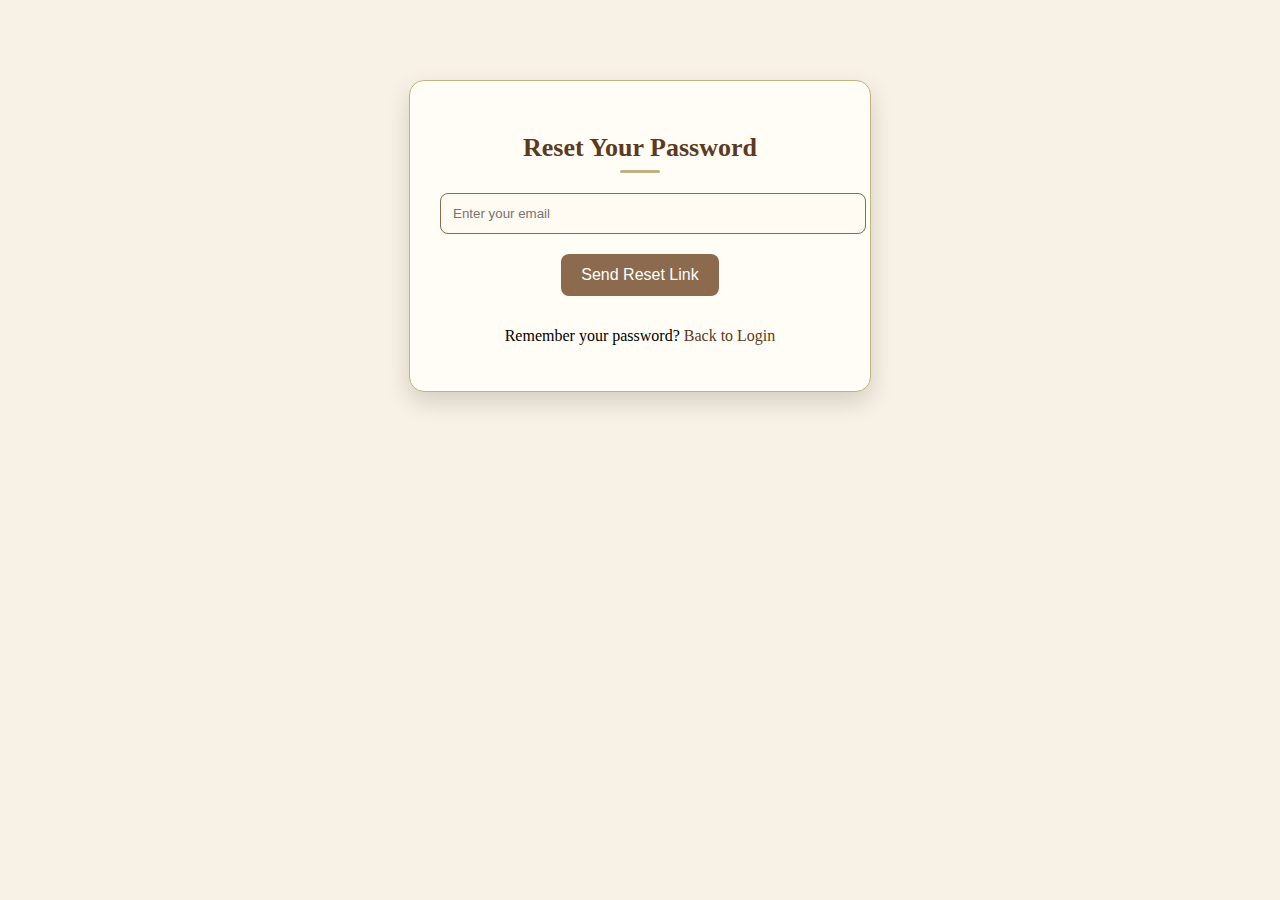
<file: forgot-password.html>
<!DOCTYPE html>
<head>
  <title>PastEchoes</title>
  <link rel="stylesheet" href="style.css" />
</head>
<body>
  <div class="auth-container">
    <h2>Reset Your Password</h2>
    <form id="resetForm">
      <input type="email" id="emailInput" placeholder="Enter your email" required />
      <button type="submit">Send Reset Link</button>
    </form>
    <p id="message"></p>
    <p>
      Remember your password? <a href="login.html">Back to Login</a>
    </p>
  </div>
  <script>
  const form = document.getElementById('resetForm');
  const emailInput = document.getElementById('emailInput');
  const message = document.getElementById('message');

  form.addEventListener('submit', async (e) => {
    e.preventDefault();
    message.textContent = 'Sending...';

    const email = emailInput.value;

    try {
      const response = await fetch('http://localhost:3000/api/forgot-password', {
        method: 'POST',
        headers: {
          'Content-Type': 'application/json'
        },
        body: JSON.stringify({ email })
      });

      const data = await response.json();

      if (data.success) {
        message.style.color = 'green';
        message.textContent = data.message;
      } else {
        message.style.color = 'red';
        message.textContent = data.message;
      }
    } catch (err) {
      message.style.color = 'red';
      message.textContent = 'Something went wrong.';
      console.error(err);
    }
  });
</script>
</body>
</html>
</file>
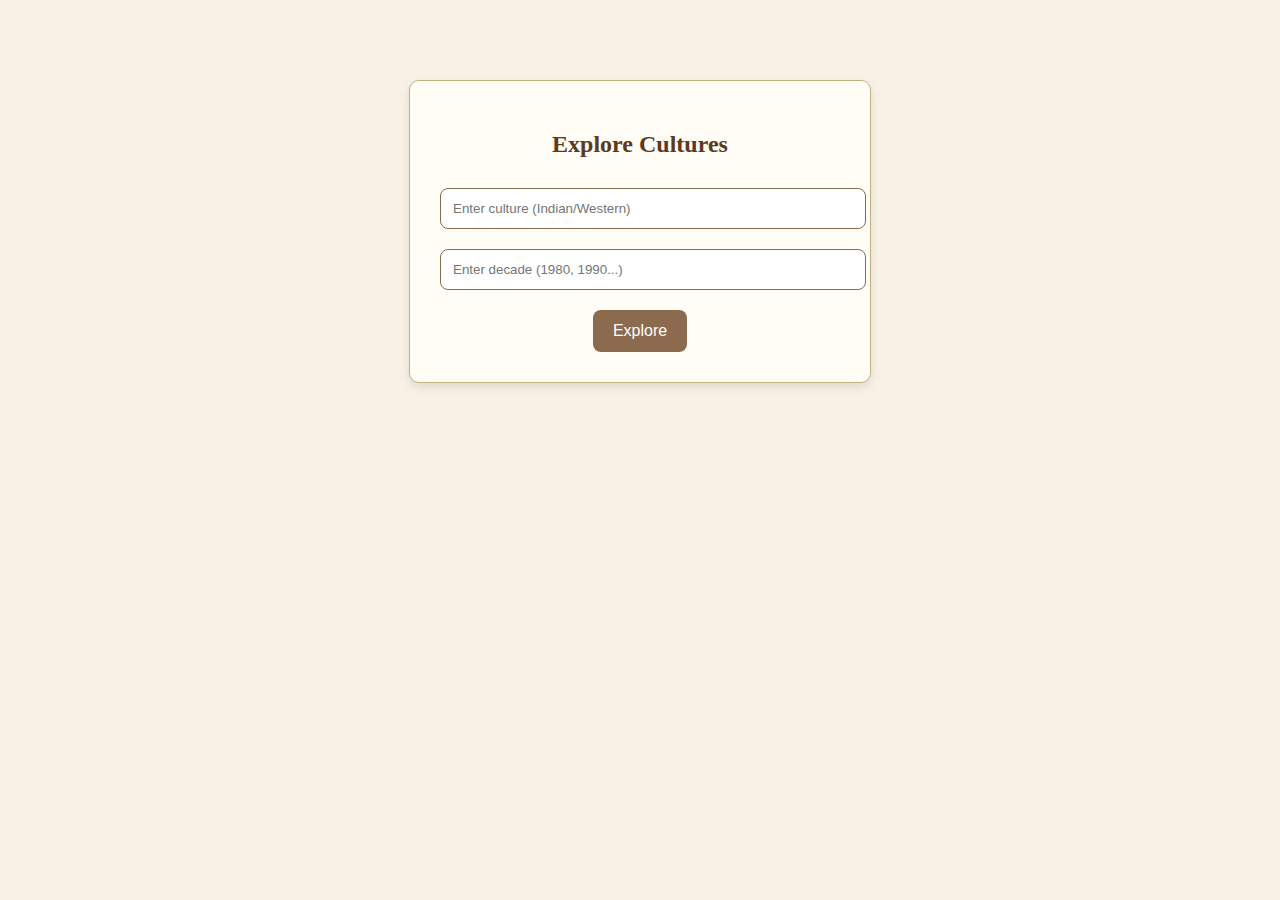
<file: ha.html>
<!DOCTYPE html>
<html lang="en">
<head>
  <meta charset="UTF-8" />
  <meta name="viewport" content="width=device-width, initial-scale=1.0"/>
  <title>Culture Showcase</title>
  <style>
    body {
      font-family: 'Georgia', serif;
      background: #f8f1e5 url('https://www.transparenttextures.com/patterns/paper-fibers.png');
      margin: 0;
      padding: 0;
    }

    .auth-container {
      max-width: 400px;
      margin: 80px auto;
      background: #fffdf6;
      padding: 30px;
      border-radius: 10px;
      border: 1px solid #c2b280;
      box-shadow: 0 4px 10px rgba(0,0,0,0.1);
      text-align: center;
    }

    .auth-container h2 {
      color: #5c3a21;
      margin-bottom: 20px;
    }

    .auth-container input {
      width: 100%;
      padding: 12px;
      margin: 10px 0;
      border: 1px solid #8b6a4d;
      border-radius: 8px;
    }

    .auth-container button {
      padding: 12px 20px;
      background: #8b6a4d;
      color: white;
      border: none;
      border-radius: 8px;
      cursor: pointer;
      font-size: 16px;
      margin-top: 10px;
    }

    .auth-container button:hover {
      background: #a97c50;
    }

    .auth-container a {
      color: #5c3a21;
      text-decoration: none;
    }

    .auth-container a:hover {
      text-decoration: underline;
    }

    .gallery {
      display: grid;
      grid-template-columns: repeat(auto-fit, minmax(250px, 1fr));
      gap: 20px;
      padding: 40px;
      max-width: 1200px;
      margin: auto;
    }

    .card {
      background: #fffdf6;
      border: 1px solid #c2b280;
      border-radius: 10px;
      box-shadow: 0 2px 5px rgba(0,0,0,0.1);
      overflow: hidden;
      text-align: center;
      transition: transform 0.3s ease;
    }

    .card:hover {
      transform: scale(1.05);
    }

    .card img {
      width: 100%;
      height: 200px;
      object-fit: cover;
    }

    .card h3 {
      padding: 10px;
      color: #5c3a21;
    }

    .modal {
      display: none;
      position: fixed;
      z-index: 10;
      left: 0;
      top: 0;
      width: 100%;
      height: 100%;
      overflow: auto;
      background-color: rgba(0,0,0,0.8);
    }

    .modal-content {
      margin: 10% auto;
      display: block;
      max-width: 80%;
      border-radius: 10px;
      box-shadow: 0 4px 10px rgba(0,0,0,0.5);
    }

    .close {
      position: absolute;
      top: 30px;
      right: 40px;
      color: white;
      font-size: 40px;
      font-weight: bold;
      cursor: pointer;
    }
  </style>
</head>
<body>

  <div class="auth-container">
    <h2>Explore Cultures</h2>
    <input type="text" id="cultureInput" placeholder="Enter culture (Indian/Western)">
    <input type="number" id="decadeInput" placeholder="Enter decade (1980, 1990...)">
    <button onclick="renderCards()">Explore</button>
  </div>

  <div class="gallery" id="gallery"></div>

  <div id="myModal" class="modal">
    <span class="close" onclick="closeModal()">&times;</span>
    <img class="modal-content" id="modalImg">
  </div>

  <script>
    const exampleHeadings = {
      indian: {
        food: ["Biryani", "Dosa", "Pav Bhaji", "Lassi"],
        fashion: ["Saree", "Kurta Pajama", "Salwar Kameez", "Lungi"],
        dance: ["Bharatanatyam", "Kathak", "Kuchipudi", "Odissi"],
        games: ["Gilli Danda", "Kabaddi", "Lattu", "Carrom"],
        music: ["Classical Raga", "Bhajan", "Folk Songs", "Shehnai"]
      },
      western: {
        food: ["Hamburger", "Hot Dog", "Mac & Cheese", "Steak"],
        fashion: ["Denim Jacket", "Leg Warmers", "Leather Pants", "Band T-Shirts"],
        dance: ["Breakdance", "Disco", "Jazz", "Moonwalk"],
        games: ["Pac-Man", "Tetris", "Donkey Kong", "Atari"],
        music: ["Rock", "Pop", "Synthwave", "Jazz Funk"]
      }
    };

    function renderCards() {
      const culture = document.getElementById('cultureInput').value.toLowerCase();
      const decade = document.getElementById('decadeInput').value;
      const gallery = document.getElementById('gallery');
      gallery.innerHTML = '';

      if (!exampleHeadings[culture]) {
        alert("Culture not found. Try 'Indian' or 'Western'.");
        return;
      }

      const sections = Object.keys(exampleHeadings[culture]);

      sections.forEach(section => {
        const items = exampleHeadings[culture][section];
        items.forEach(item => {
          const card = document.createElement('div');
          card.className = 'card';

          const image = document.createElement('img');
          const keyword = `${item},${section},${culture}`;
          image.src = `https://source.loremflickr.comsss/400x300/?${encodeURIComponent(keyword)}`;
          image.alt = item;
          image.onerror = function() {
            this.src = "https://via.placeholder.com/400x300?text=No+Image";
          };
          image.onclick = function() {
            openModal(this.src);
          };

          const heading = document.createElement('h3');
          heading.textContent = item;

          card.appendChild(image);
          card.appendChild(heading);
          gallery.appendChild(card);
        });
      });
    }

    function openModal(src) {
      const modal = document.getElementById('myModal');
      const modalImg = document.getElementById('modalImg');
      modal.style.display = "block";
      modalImg.src = src;
    }

    function closeModal() {
      document.getElementById('myModal').style.display = "none";
    }
  </script>

</body>
</html>
</file>
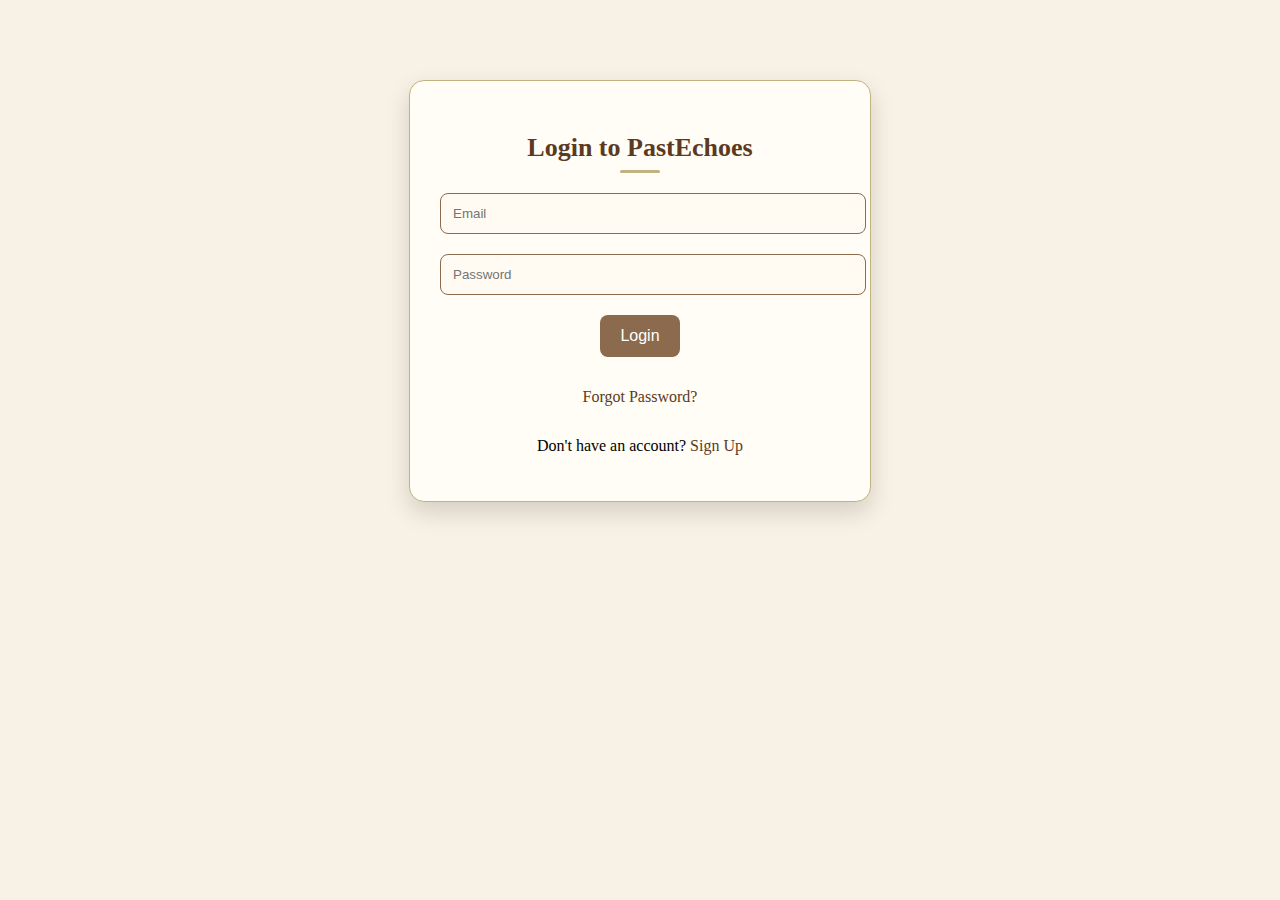
<file: login.html>
<!DOCTYPE html>
<head>
  <title>PastEchoes</title>
  <link rel="stylesheet" href="style.css" />
</head>
<body>
  <div class="auth-container">
    <h2>Login to PastEchoes</h2>
    <form action="#">
      <input type="email" placeholder="Email" required />
      <input type="password" placeholder="Password" required />
      <button type="submit">Login</button>
    </form>
    <p>
      <a href="forgot-password.html">Forgot Password?</a>
    </p>
    <p>
      Don't have an account? <a href="signup.html">Sign Up</a>
    </p>
  </div>
</body>
</html>
</file>
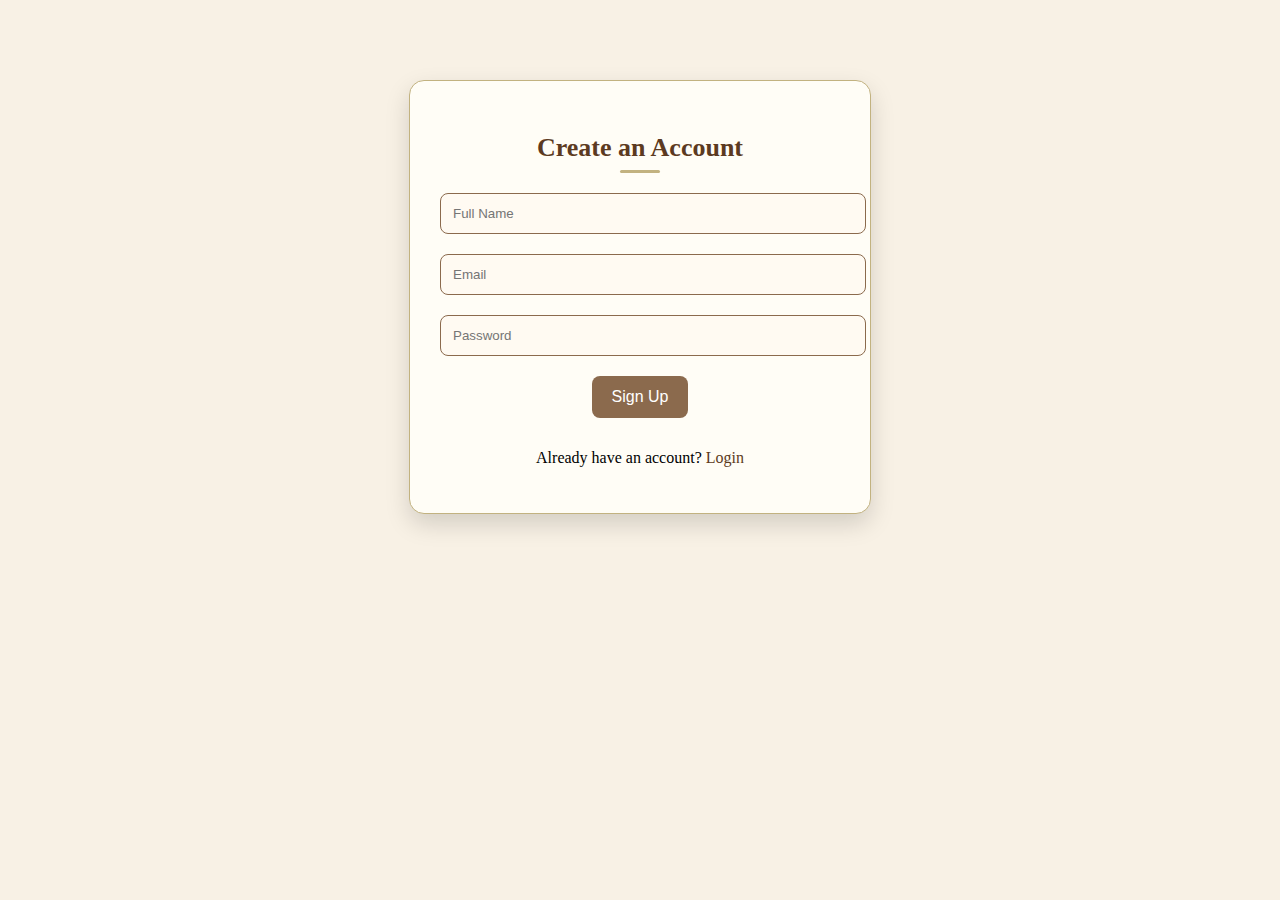
<file: signup.html>
<!DOCTYPE html>
<head>
  <title>PastEchoes</title>
  <link rel="stylesheet" href="style.css" />
</head>
<body>
  <div class="auth-container">
    <h2>Create an Account</h2>
    <form action="#">
      <input type="text" placeholder="Full Name" required />
      <input type="email" placeholder="Email" required />
      <input type="password" placeholder="Password" required />
      <button type="submit">Sign Up</button>
    </form>
    <p>
      Already have an account? <a href="login.html">Login</a>
    </p>
  </div>
</body>
</html>
</file>
<file: style.css>
body {
  font-family: 'Georgia', serif;
  background: #f8f1e5 url('https://www.transparenttextures.com/patterns/paper-fibers.png');
  margin: 0;
  padding: 0;
  transition: background-color 0.3s ease;
}

.auth-container {
  max-width: 400px;
  margin: 80px auto;
  background: #fffdf6;
  padding: 30px;
  border-radius: 15px;
  border: 1px solid #c2b280;
  box-shadow: 0 10px 25px rgba(0, 0, 0, 0.15);
  text-align: center;
  animation: fadeIn 1s ease-out;
  transition: transform 0.3s ease;
}

.auth-container:hover {
  transform: scale(1.02);
}

.auth-container h2 {
  color: #5c3a21;
  margin-bottom: 20px;
  font-size: 26px;
  position: relative;
}

.auth-container h2::after {
  content: '';
  width: 40px;
  height: 3px;
  background: #c2b280;
  position: absolute;
  left: 50%;
  transform: translateX(-50%);
  bottom: -10px;
  border-radius: 2px;
}

.auth-container input {
  width: 100%;
  padding: 12px;
  margin: 10px 0;
  border: 1px solid #8b6a4d;
  border-radius: 8px;
  transition: all 0.3s ease;
  background: #fffaf2;
}

.auth-container input:focus {
  outline: none;
  border-color: #a97c50;
  box-shadow: 0 0 8px rgba(139, 106, 77, 0.3);
  background-color: #fff6e9;
}

.auth-container button {
  padding: 12px 20px;
  background: #8b6a4d;
  color: white;
  border: none;
  border-radius: 8px;
  cursor: pointer;
  font-size: 16px;
  margin-top: 10px;
  transition: background 0.3s ease, transform 0.2s ease;
}

.auth-container button:hover {
  background: #a97c50;
  transform: scale(1.05);
}

.auth-container button:active {
  transform: scale(0.98);
}

.auth-container a {
  color: #5c3a21;
  text-decoration: none;
  display: inline-block;
  margin-top: 15px;
  transition: color 0.3s ease;
}

.auth-container a:hover {
  text-decoration: underline;
  color: #8b6a4d;
}

/* Subtle fade-in animation */
@keyframes fadeIn {
  from {
    opacity: 0;
    transform: translateY(20px);
  }
  to {
    opacity: 1;
    transform: translateY(0);
  }
}
</file>
